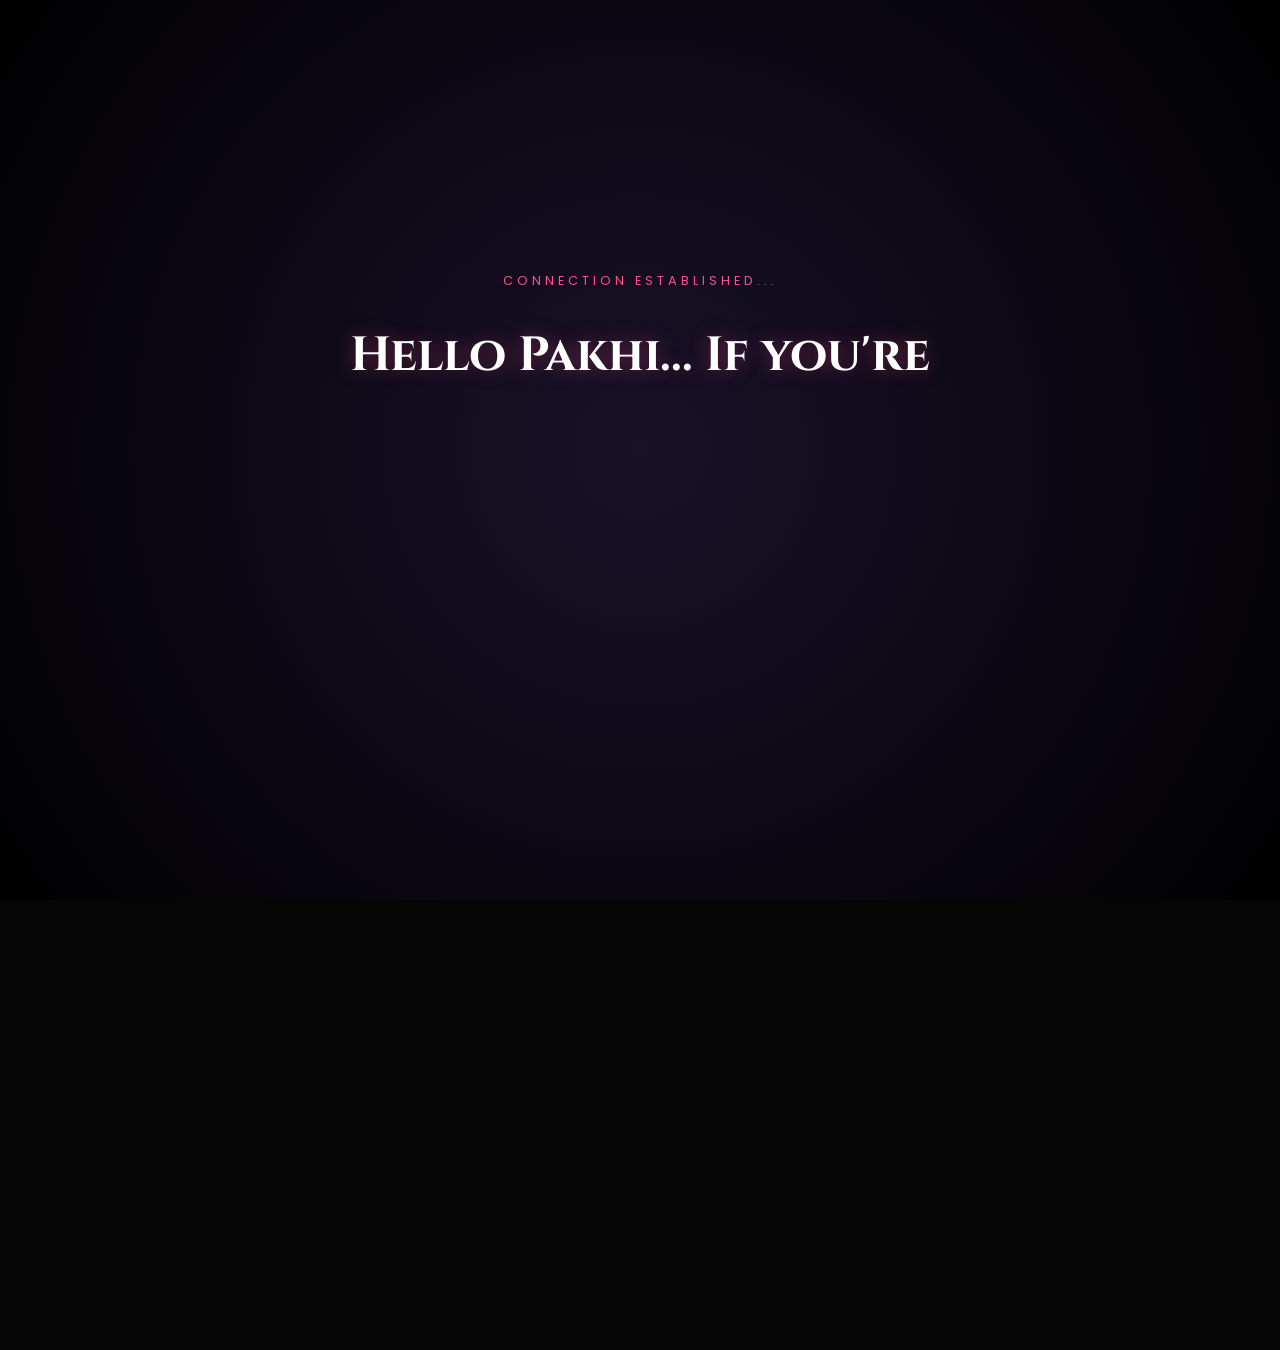
<file: index.html>
<!DOCTYPE html>
<html lang="en">
<head>
  <meta charset="UTF-8" />
  <meta name="viewport" content="width=device-width, initial-scale=1.0"/>
  <title>Transmission Received</title>

  <link rel="stylesheet" href="style.css">

  <link href="https://fonts.googleapis.com/css2?family=Cinzel:wght@400;600&family=Poppins:wght@300;400;500&display=swap" rel="stylesheet">
</head>
<body>

  <div class="overlay"></div>

  <div class="container">

    <p class="system-text">CONNECTION ESTABLISHED...</p>

    <h1 id="typewriter"></h1>

    <button id="startBtn">BEGIN INVESTIGATION</button>

  </div>

  <script src="script.js"></script>
</body>
</html>
</file>
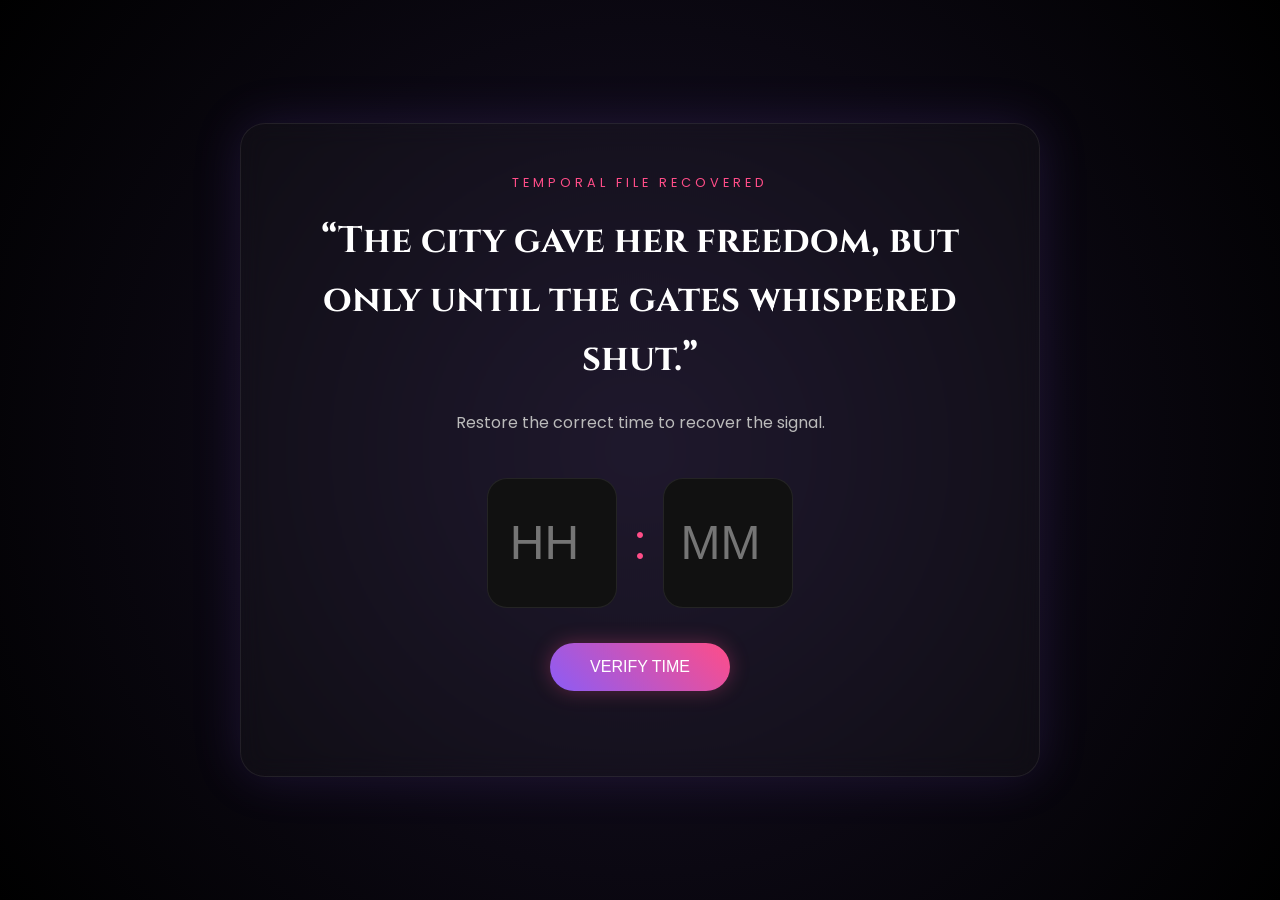
<file: pages/clock.html>
<!DOCTYPE html>
<html lang="en">
<head>
  <meta charset="UTF-8">
  <meta name="viewport" content="width=device-width, initial-scale=1.0">

  <title>Broken Clock</title>

  <link rel="stylesheet" href="../css/clock.css">

  <link href="https://fonts.googleapis.com/css2?family=Cinzel:wght@500&family=Poppins:wght@300;400;500&display=swap" rel="stylesheet">
</head>
<body>

  <div class="background"></div>

  <div class="container">

    <p class="top-text">
      TEMPORAL FILE RECOVERED
    </p>

    <h1>
      “The city gave her freedom,
      but only until the gates whispered shut.”
    </h1>

    <p class="sub">
      Restore the correct time to recover the signal.
    </p>

    <div class="clock-box">

      <input
        type="number"
        id="hour"
        placeholder="HH"
        min="1"
        max="12"
      >

      <span>:</span>

      <input
        type="number"
        id="minute"
        placeholder="MM"
        min="0"
        max="59"
      >

    </div>

    <button id="verifyBtn">
      VERIFY TIME
    </button>

    <div id="result"></div>

  </div>

  <script src="../js/clock.js"></script>

</body>
</html>
</file>
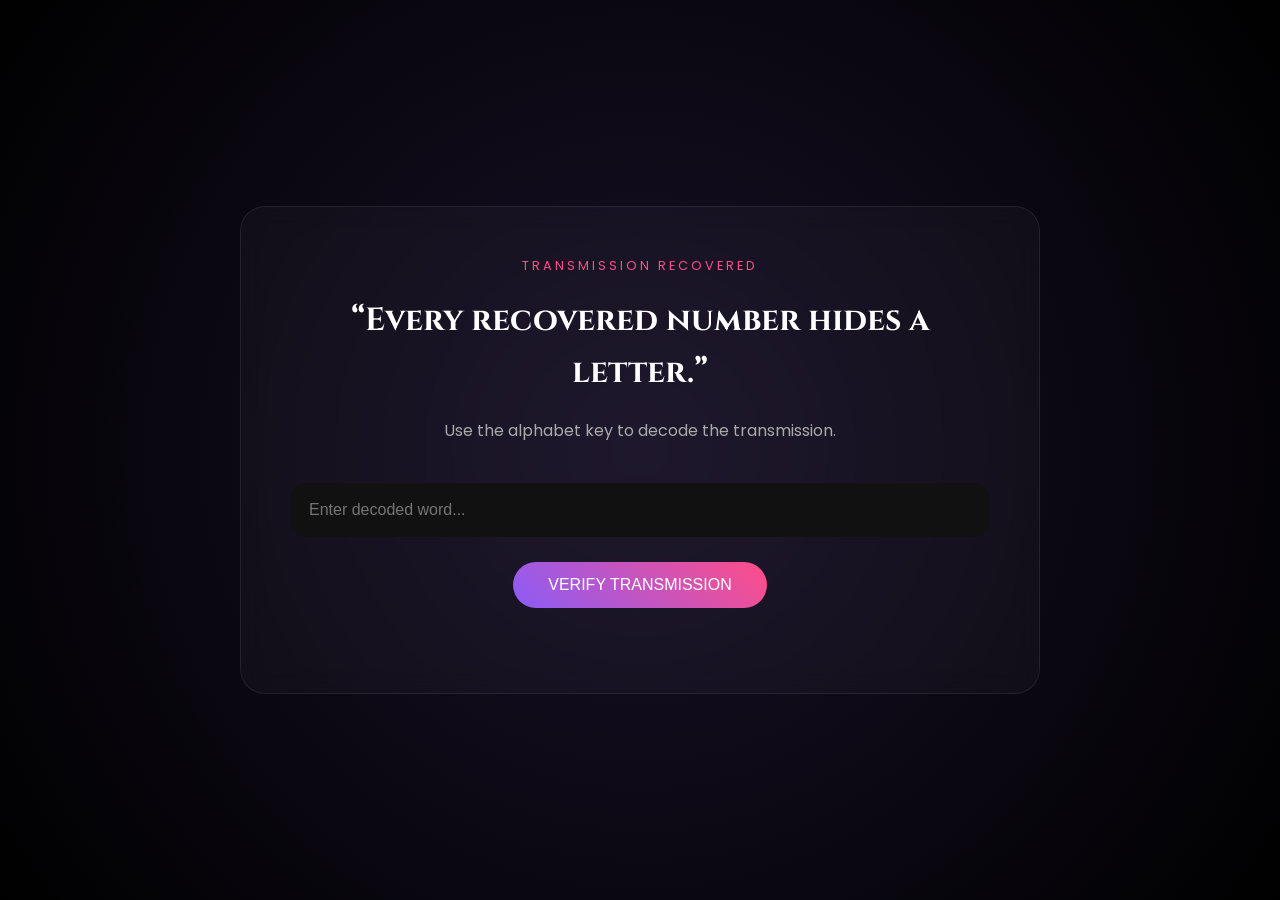
<file: pages/decode.html>
<!DOCTYPE html>
<html lang="en">
<head>
  <meta charset="UTF-8">
  <meta name="viewport" content="width=device-width, initial-scale=1.0">

  <title>Decode Transmission</title>

  <link rel="stylesheet" href="../css/decode.css">

  <link href="https://fonts.googleapis.com/css2?family=Cinzel:wght@500&family=Poppins:wght@300;400;500&display=swap" rel="stylesheet">
</head>
<body>

  <div class="background"></div>

  <div class="container">

    <p class="top-text">
      TRANSMISSION RECOVERED
    </p>

    <h1>
      “Every recovered number hides a letter.”
    </h1>

    <p class="sub">
      Use the alphabet key to decode the transmission.
    </p>

    <div class="code-box">

      

    </div>

    <input
      type="text"
      id="answer"
      placeholder="Enter decoded word..."
    >

    <button id="decodeBtn">
      VERIFY TRANSMISSION
    </button>

    <div id="result"></div>

  </div>

  <script src="../js/decode.js"></script>

</body>
</html>
</file>
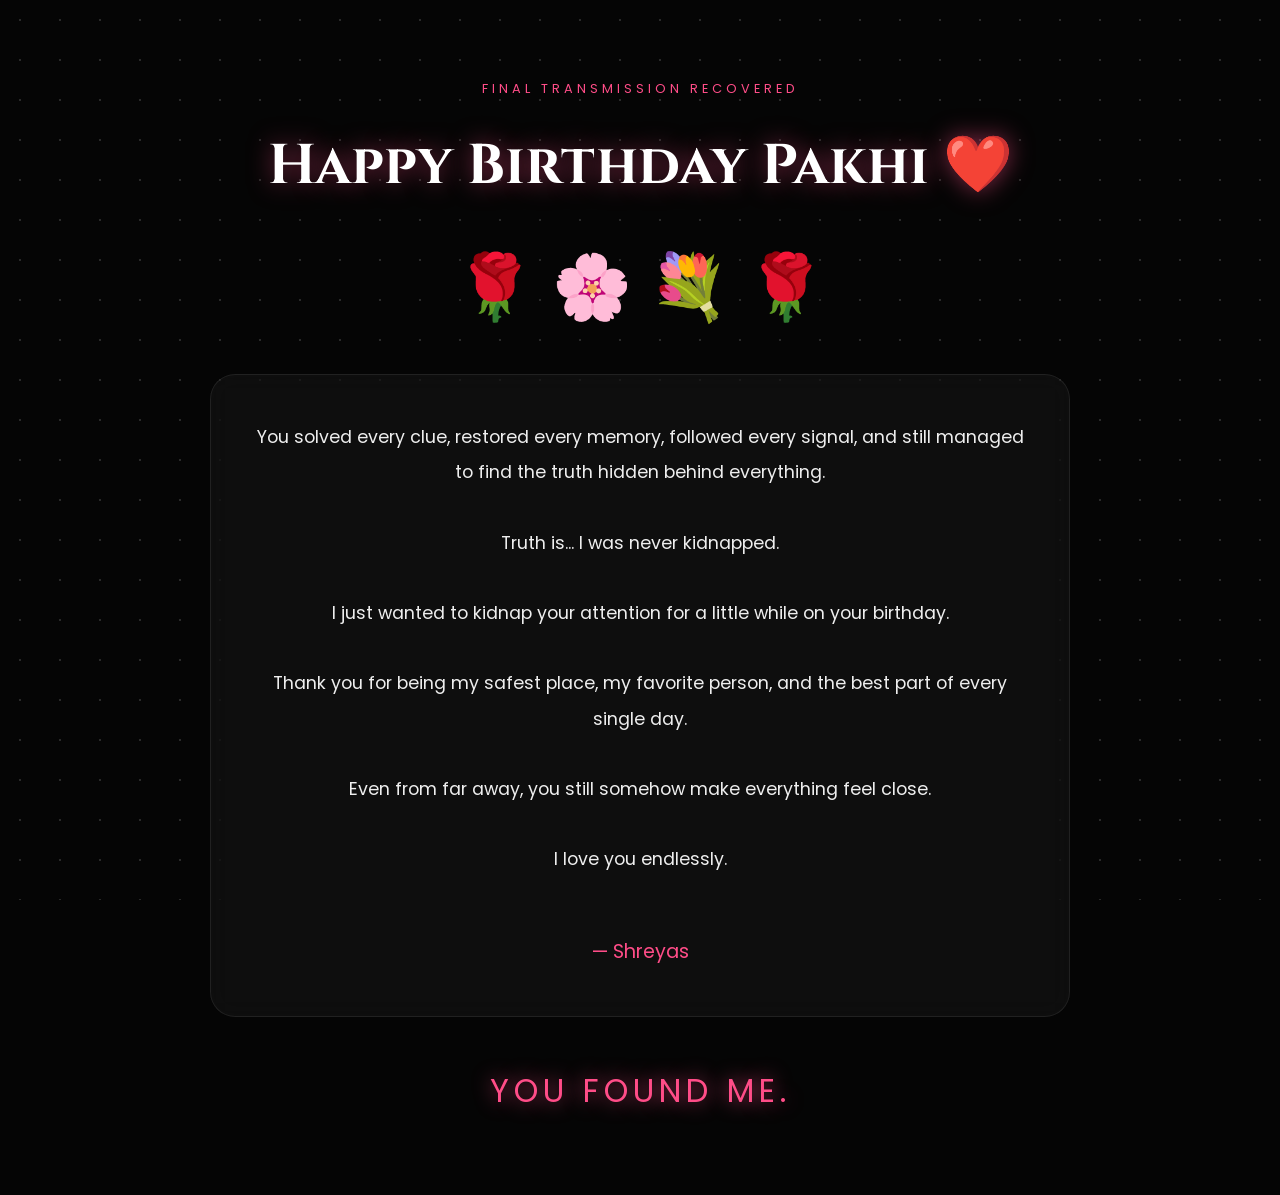
<file: pages/realfinal.html>
<!DOCTYPE html>
<html lang="en">
<head>
  <meta charset="UTF-8">
  <meta name="viewport" content="width=device-width, initial-scale=1.0">

  <title>Happy Birthday Pakhi</title>

  <link rel="stylesheet" href="../css/realfinal.css">

  <link href="https://fonts.googleapis.com/css2?family=Cinzel:wght@500&family=Poppins:wght@300;400;500&display=swap" rel="stylesheet">
</head>
<body>

  <div class="stars"></div>

  <div class="container">

    <p class="top-text">
      FINAL TRANSMISSION RECOVERED
    </p>

    <h1 id="title">
      Happy Birthday Pakhi ❤️
    </h1>

    <div class="flowers">
      🌹 🌸 💐 🌹
    </div>

    <div class="letter">

      <p>
        You solved every clue,
        restored every memory,
        followed every signal,
        and still managed to find the truth hidden behind everything.
      </p>

      <br>

      <p>
        Truth is...
        I was never kidnapped.
      </p>

      <br>

      <p>
        I just wanted to kidnap your attention for a little while on your birthday.
      </p>

      <br>

      <p>
        Thank you for being my safest place,
        my favorite person,
        and the best part of every single day.
      </p>

      <br>

      <p>
        Even from far away,
        you still somehow make everything feel close.
      </p>

      <br>

      <p>
        I love you endlessly.
      </p>

      <br>

      <p class="sign">
        — Shreyas
      </p>

    </div>

    <div class="final-glow">
      YOU FOUND ME.
    </div>

  </div>

  <script src="../js/realfinal.js"></script>

</body>
</html>
</file>
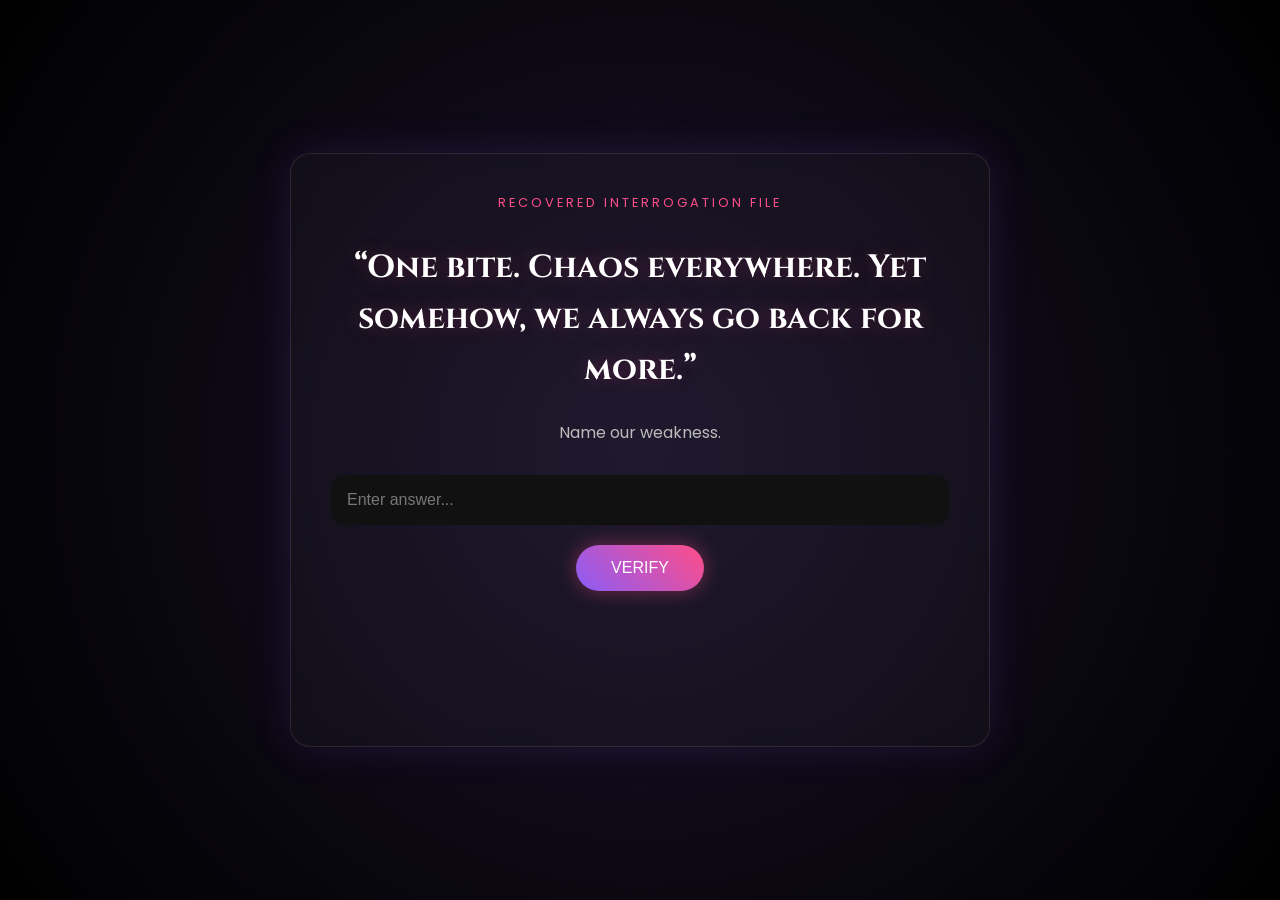
<file: pages/riddle.html>
<!DOCTYPE html>
<html lang="en">
<head>
  <meta charset="UTF-8">
  <meta name="viewport" content="width=device-width, initial-scale=1.0">

  <title>Recovered File</title>

  <link rel="stylesheet" href="../css/riddle.css">

  <link href="https://fonts.googleapis.com/css2?family=Cinzel:wght@500&family=Poppins:wght@300;400;500&display=swap" rel="stylesheet">
</head>
<body>

  <div class="background"></div>

  <div class="container">

    <p class="top-text">RECOVERED INTERROGATION FILE</p>

    <h1>
      “One bite.
      Chaos everywhere.
      Yet somehow,
      we always go back for more.”
    </h1>

    <p class="question">
      Name our weakness.
    </p>

    <input
      type="text"
      id="answer"
      placeholder="Enter answer..."
    >

    <button id="submitBtn">
      VERIFY
    </button>

    <div id="result"></div>

  </div>

  <script src="../js/riddle.js"></script>

</body>
</html>
</file>
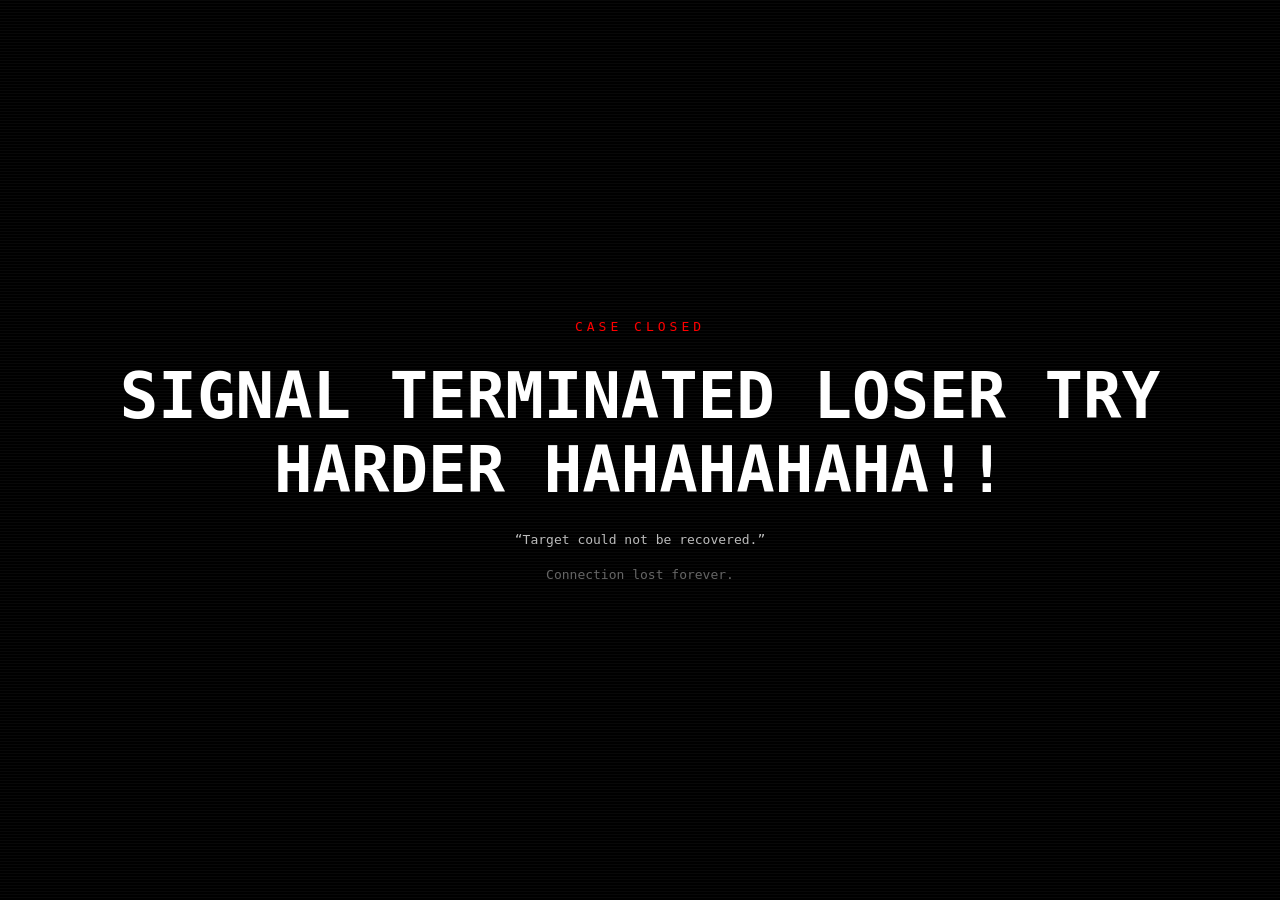
<file: pages/sike.html>
<!DOCTYPE html>
<html lang="en">
<head>

  <meta charset="UTF-8">
  <meta name="viewport" content="width=device-width, initial-scale=1.0">

  <title>Case Closed</title>

  <link rel="stylesheet" href="../css/sike.css">

  <!-- if you found this,
       you were always smarter than me -->

  <!-- the real file is:
       realfinal.html -->

</head>
<body>

  <div class="glitch"></div>

  <div class="container">

    <p class="top-text">
      CASE CLOSED
    </p>

    <h1>
      SIGNAL TERMINATED LOSER TRY HARDER HAHAHAHAHA!!
    </h1>

    <p class="message">
      “Target could not be recovered.”
    </p>

    <p class="small">
      Connection lost forever.
    </p>

  </div>

  <script src="../js/sike.js"></script>

</body>
</html>
</file>
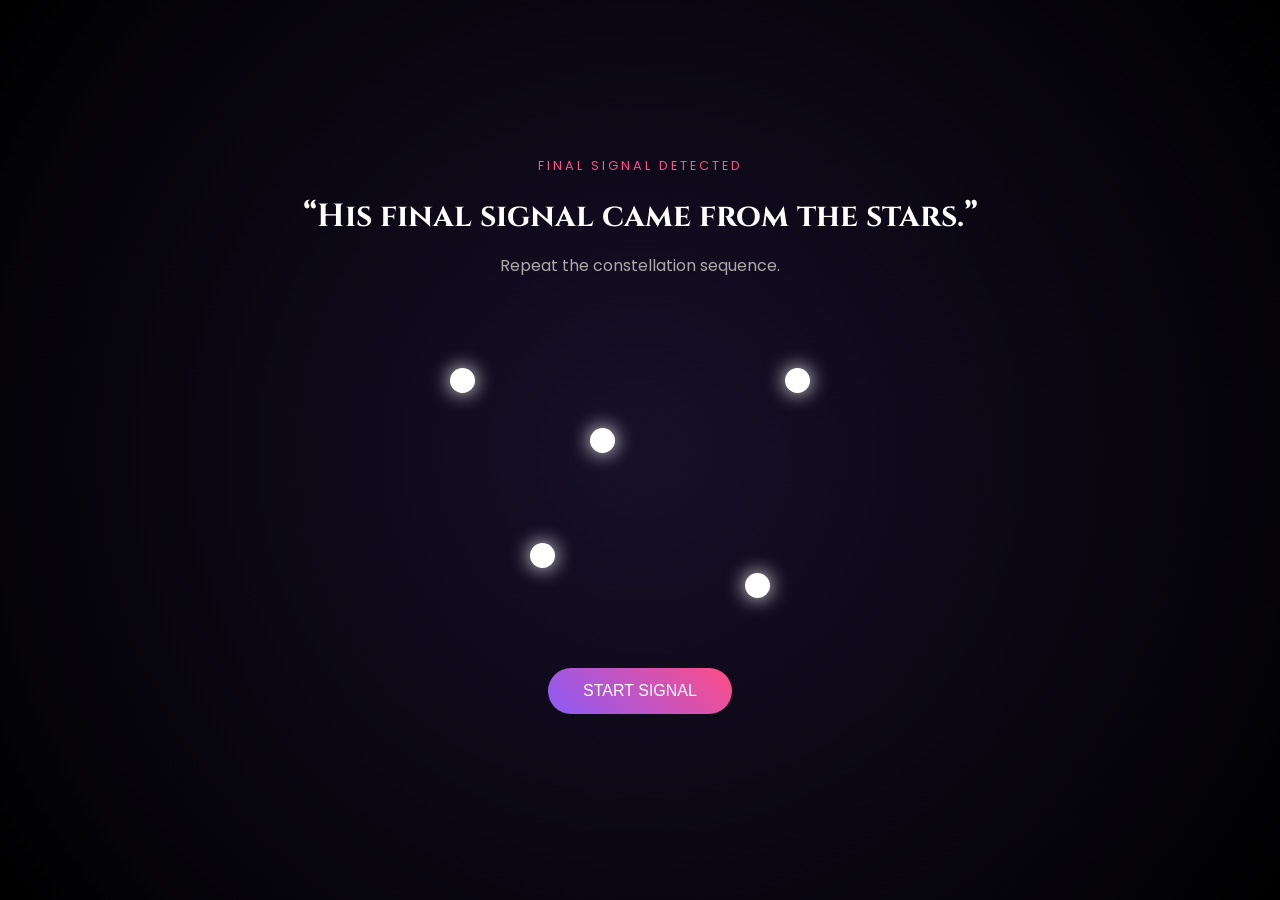
<file: pages/stars.html>
<!DOCTYPE html>
<html lang="en">
<head>
  <meta charset="UTF-8">
  <meta name="viewport" content="width=device-width, initial-scale=1.0">

  <title>Final Signal</title>

  <link rel="stylesheet" href="../css/stars.css">

  <link href="https://fonts.googleapis.com/css2?family=Cinzel:wght@500&family=Poppins:wght@300;400;500&display=swap" rel="stylesheet">
</head>
<body>

  <div class="background"></div>

  <div class="container">

    <p class="top-text">
      FINAL SIGNAL DETECTED
    </p>

    <h1>
      “His final signal came from the stars.”
    </h1>

    <p class="sub">
      Repeat the constellation sequence.
    </p>

    <div class="stars">

      <div class="star" data-id="0"></div>
      <div class="star" data-id="1"></div>
      <div class="star" data-id="2"></div>
      <div class="star" data-id="3"></div>
      <div class="star" data-id="4"></div>

    </div>

    <button id="startBtn">
      START SIGNAL
    </button>

    <div id="result"></div>

  </div>

  <script src="../js/stars.js"></script>

</body>
</html>
</file>
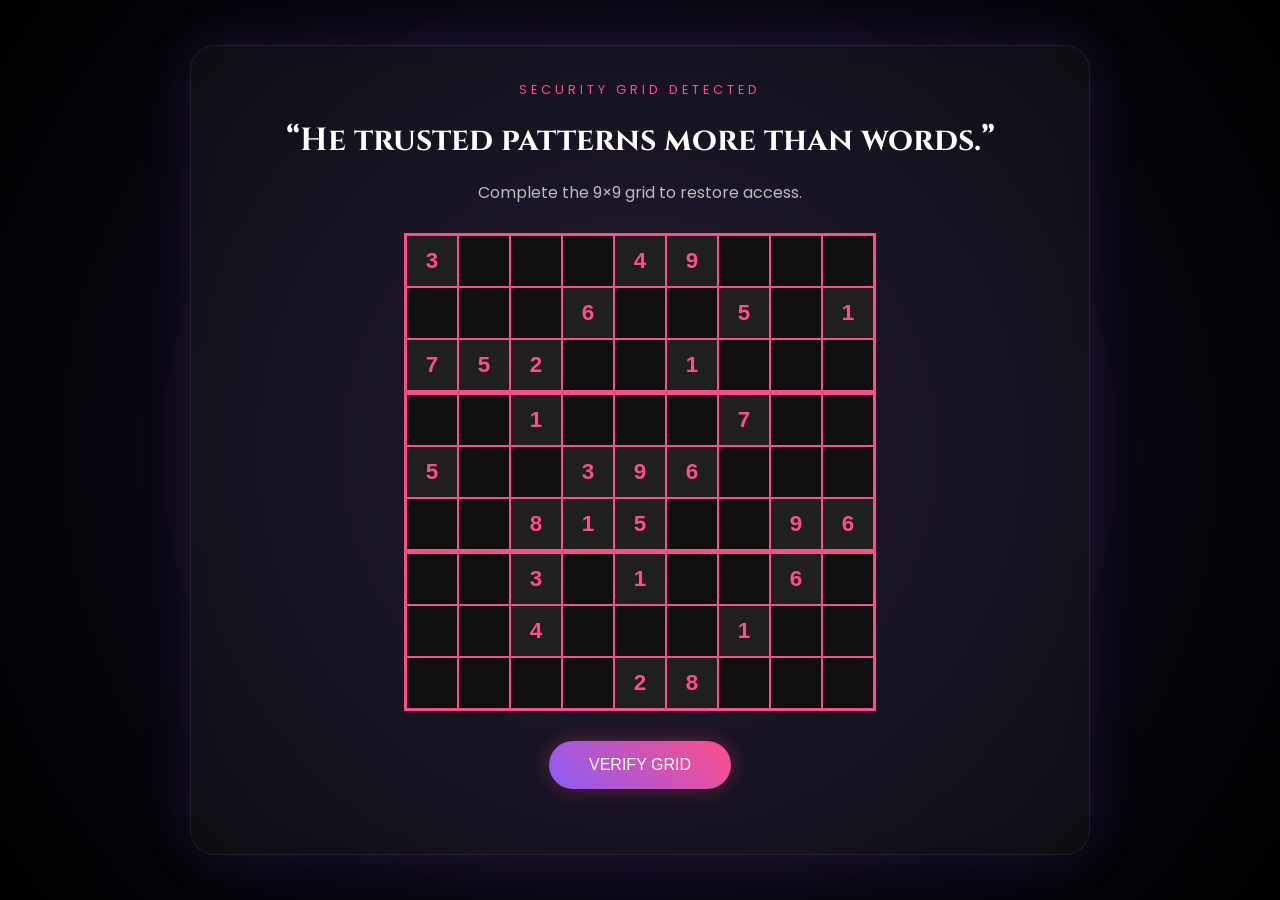
<file: pages/sudoku.html>
<!DOCTYPE html>
<html lang="en">
<head>
  <meta charset="UTF-8">
  <meta name="viewport" content="width=device-width, initial-scale=1.0">
  <title>Security Grid</title>

  <link rel="stylesheet" href="../css/sudoku.css">
  <link href="https://fonts.googleapis.com/css2?family=Cinzel:wght@500&family=Poppins:wght@300;400;500&display=swap" rel="stylesheet">
</head>
<body>

  <div class="background"></div>

  <div class="container">
    <p class="top-text">SECURITY GRID DETECTED</p>

    <h1>“He trusted patterns more than words.”</h1>

    <p class="sub">
      Complete the 9×9 grid to restore access.
    </p>

    <div class="sudoku" id="sudokuGrid"></div>

    <button id="checkBtn">VERIFY GRID</button>

    <div id="result"></div>
  </div>

  <script src="../js/sudoku.js"></script>

</body>
</html>
</file>
<file: style.css>
*{
  margin:0;
  padding:0;
  box-sizing:border-box;
}

body{
  height:100vh;
  background:#050505;
  overflow:hidden;
  font-family:'Poppins',sans-serif;
  color:white;
  display:flex;
  justify-content:center;
  align-items:center;
  position:relative;
}

/* animated stars */

body::before{
  content:'';
  position:absolute;
  width:200%;
  height:200%;
  background:url('https://www.transparenttextures.com/patterns/stardust.png');
  animation:moveStars 90s linear infinite;
  opacity:0.25;
}

@keyframes moveStars{
  from{
    transform:translateY(0);
  }
  to{
    transform:translateY(-500px);
  }
}

.overlay{
  position:absolute;
  inset:0;
  background:radial-gradient(circle at center,
  rgba(139,92,246,0.15),
  rgba(0,0,0,0.95));
}

.container{
  position:relative;
  z-index:10;
  text-align:center;
  width:80%;
  max-width:800px;
}

.system-text{
  letter-spacing:4px;
  color:#ff4d88;
  margin-bottom:30px;
  font-size:0.8rem;
}

h1{
  font-family:'Cinzel',serif;
  font-size:3rem;
  line-height:1.5;
  min-height:220px;
  text-shadow:0 0 20px rgba(255,77,136,0.4);
}

button{
  margin-top:40px;
  padding:15px 40px;
  border:none;
  background:linear-gradient(45deg,#8b5cf6,#ff4d88);
  color:white;
  font-size:1rem;
  border-radius:40px;
  cursor:pointer;
  transition:0.4s;
  opacity:0;
  pointer-events:none;
  box-shadow:0 0 20px rgba(255,77,136,0.4);
}

button:hover{
  transform:scale(1.08);
}

button.show{
  opacity:1;
  pointer-events:auto;
}
</file>
<file: css/clock.css>
*{
  margin:0;
  padding:0;
  box-sizing:border-box;
}

body{
  background:#050505;
  color:white;
  font-family:'Poppins',sans-serif;
  min-height:100vh;
  display:flex;
  justify-content:center;
  align-items:center;
  overflow:hidden;
  position:relative;
}

.background{
  position:absolute;
  inset:0;

  background:
  radial-gradient(circle at center,
  rgba(139,92,246,0.14),
  rgba(0,0,0,0.98));
}

.container{
  position:relative;
  z-index:2;

  width:90%;
  max-width:800px;

  text-align:center;

  padding:50px;

  border-radius:25px;

  background:rgba(255,255,255,0.03);

  border:1px solid rgba(255,255,255,0.08);

  backdrop-filter:blur(12px);

  box-shadow:
  0 0 50px rgba(139,92,246,0.15);
}

.top-text{
  color:#ff4d88;

  letter-spacing:4px;

  margin-bottom:20px;

  font-size:0.8rem;
}

h1{
  font-family:'Cinzel',serif;

  margin-bottom:20px;

  line-height:1.6;

  font-size:2.3rem;
}

.sub{
  color:#bbb;

  margin-bottom:40px;

  line-height:1.8;

  font-size:1rem;
}

.clock-box{
  display:flex;

  justify-content:center;

  align-items:center;

  gap:18px;

  margin-bottom:35px;
}

.clock-box input{
  width:130px;
  height:130px;

  text-align:center;

  font-size:3rem;

  border:none;

  outline:none;

  border-radius:20px;

  background:#111;

  color:white;

  border:1px solid rgba(255,255,255,0.08);

  transition:0.2s;
}

.clock-box input:focus{
  border:1px solid #ff4d88;

  box-shadow:
  0 0 18px rgba(255,77,136,0.4);
}

.clock-box span{
  font-size:3rem;

  color:#ff4d88;
}

button{
  padding:15px 40px;

  border:none;

  border-radius:40px;

  background:
  linear-gradient(45deg,#8b5cf6,#ff4d88);

  color:white;

  cursor:pointer;

  font-size:1rem;

  transition:0.3s;

  box-shadow:
  0 0 20px rgba(255,77,136,0.3);
}

button:hover{
  transform:scale(1.05);
}

#result{
  margin-top:35px;
}
</file>
<file: css/decode.css>
*{
  margin:0;
  padding:0;
  box-sizing:border-box;
}

body{
  background:#040404;
  color:white;
  font-family:'Poppins',sans-serif;
  min-height:100vh;
  display:flex;
  justify-content:center;
  align-items:center;
  overflow:hidden;
  position:relative;
}

.background{
  position:absolute;
  inset:0;

  background:
  radial-gradient(circle at center,
  rgba(139,92,246,0.15),
  rgba(0,0,0,0.98));
}

.container{
  position:relative;
  z-index:2;

  width:90%;
  max-width:800px;

  text-align:center;

  padding:50px;

  border-radius:25px;

  background:rgba(255,255,255,0.03);

  border:1px solid rgba(255,255,255,0.08);

  backdrop-filter:blur(12px);
}

.top-text{
  color:#ff4d88;
  letter-spacing:3px;
  margin-bottom:20px;
  font-size:0.8rem;
}

h1{
  font-family:'Cinzel',serif;
  margin-bottom:20px;
  line-height:1.6;
}

.sub{
  color:#aaa;
  margin-bottom:40px;
}

.code-box{
  margin-bottom:40px;
}

.numbers{
  font-size:2.5rem;

  letter-spacing:10px;

  color:#ff4d88;

  margin-bottom:20px;

  text-shadow:0 0 20px rgba(255,77,136,0.5);
}

.hint{
  color:#888;
  font-size:0.95rem;
}

input{
  width:100%;
  padding:18px;

  border:none;
  outline:none;

  border-radius:15px;

  background:#111;

  color:white;

  font-size:1rem;

  margin-bottom:25px;
}

button{
  padding:14px 35px;

  border:none;

  border-radius:40px;

  background:linear-gradient(45deg,#8b5cf6,#ff4d88);

  color:white;

  cursor:pointer;

  font-size:1rem;
}

#result{
  margin-top:35px;
}
</file>
<file: css/realfinal.css>
*{
  margin:0;
  padding:0;
  box-sizing:border-box;
}

body{
  background:#050505;
  color:white;
  font-family:'Poppins',sans-serif;
  overflow-x:hidden;
  min-height:100vh;
  position:relative;
}

.stars{
  position:fixed;
  inset:0;

  background:
  radial-gradient(white 1px, transparent 1px);

  background-size:40px 40px;

  opacity:0.15;

  animation:moveStars 30s linear infinite;
}

@keyframes moveStars{

  from{
    transform:translateY(0);
  }

  to{
    transform:translateY(-100px);
  }

}

.container{
  width:90%;
  max-width:900px;

  margin:auto;

  padding:80px 20px;

  text-align:center;

  position:relative;
  z-index:2;
}

.top-text{
  color:#ff4d88;

  letter-spacing:4px;

  margin-bottom:30px;

  font-size:0.8rem;
}

h1{
  font-family:'Cinzel',serif;

  font-size:3.5rem;

  margin-bottom:35px;

  text-shadow:
  0 0 25px rgba(255,77,136,0.5);
}

.flowers{
  font-size:4rem;

  margin-bottom:40px;

  animation:float 3s ease-in-out infinite;
}

@keyframes float{

  0%{
    transform:translateY(0px);
  }

  50%{
    transform:translateY(-10px);
  }

  100%{
    transform:translateY(0px);
  }

}

.letter{
  background:rgba(255,255,255,0.04);

  border:1px solid rgba(255,255,255,0.08);

  border-radius:25px;

  padding:45px;

  backdrop-filter:blur(12px);

  line-height:2;

  font-size:1.1rem;

  color:#eee;
}

.sign{
  margin-top:20px;

  color:#ff4d88;

  font-size:1.2rem;
}

.final-glow{
  margin-top:50px;

  font-size:2rem;

  color:#ff4d88;

  letter-spacing:5px;

  text-shadow:
  0 0 20px rgba(255,77,136,0.8);

  animation:pulse 2s infinite alternate;
}

@keyframes pulse{

  from{
    opacity:0.7;
  }

  to{
    opacity:1;
  }

}
</file>
<file: css/riddle.css>
*{
  margin:0;
  padding:0;
  box-sizing:border-box;
}

body{
  height:100vh;
  overflow:hidden;
  background:#050505;
  font-family:'Poppins',sans-serif;
  color:white;
  display:flex;
  justify-content:center;
  align-items:center;
  position:relative;
}

.background{
  position:absolute;
  inset:0;
  background:
  radial-gradient(circle at center,
  rgba(139,92,246,0.15),
  rgba(0,0,0,0.95));

  animation:pulse 6s infinite alternate;
}

@keyframes pulse{
  from{
    transform:scale(1);
  }

  to{
    transform:scale(1.05);
  }
}

.container{
  position:relative;
  z-index:2;

  width:90%;
  max-width:700px;

  text-align:center;

  padding:40px;

  border:1px solid rgba(255,255,255,0.1);

  background:rgba(255,255,255,0.03);

  backdrop-filter:blur(10px);

  border-radius:20px;

  box-shadow:0 0 40px rgba(139,92,246,0.15);
}

.top-text{
  color:#ff4d88;

  letter-spacing:3px;

  margin-bottom:30px;

  font-size:0.8rem;
}

h1{
  font-family:'Cinzel',serif;

  font-size:2rem;

  line-height:1.6;

  margin-bottom:25px;

  text-shadow:0 0 20px rgba(255,77,136,0.3);
}

.question{
  color:#bbbbbb;

  margin-bottom:30px;

  font-size:1rem;
}

input{
  width:100%;

  padding:16px;

  border:none;

  outline:none;

  border-radius:12px;

  background:#111;

  color:white;

  font-size:1rem;

  margin-bottom:20px;
}

input::placeholder{
  color:#777;
}

button{
  padding:14px 35px;

  border:none;

  border-radius:40px;

  background:linear-gradient(45deg,#8b5cf6,#ff4d88);

  color:white;

  cursor:pointer;

  font-size:1rem;

  transition:0.3s;

  box-shadow:0 0 20px rgba(255,77,136,0.4);
}

button:hover{
  transform:scale(1.05);
}

#result{
  margin-top:35px;

  font-size:1.1rem;

  min-height:80px;
}
</file>
<file: css/sike.css>
*{
  margin:0;
  padding:0;
  box-sizing:border-box;
}

body{
  background:black;
  color:white;
  font-family:monospace;
  height:100vh;
  display:flex;
  justify-content:center;
  align-items:center;
  overflow:hidden;
  position:relative;
}

.glitch{
  position:absolute;
  inset:0;

  background:
  repeating-linear-gradient(
    to bottom,
    rgba(255,255,255,0.03),
    rgba(255,255,255,0.03) 1px,
    transparent 1px,
    transparent 3px
  );

  animation:flicker 0.15s infinite;
}

@keyframes flicker{

  0%{
    opacity:0.95;
  }

  50%{
    opacity:1;
  }

  100%{
    opacity:0.92;
  }

}

.container{
  position:relative;
  z-index:2;
  text-align:center;
}

.top-text{
  color:red;
  letter-spacing:4px;
  margin-bottom:25px;
}

h1{
  font-size:4rem;
  margin-bottom:25px;
}

.message{
  color:#bbb;
  margin-bottom:20px;
}

.small{
  color:#666;
}
</file>
<file: css/stars.css>
*{
  margin:0;
  padding:0;
  box-sizing:border-box;
}

body{
  background:#020205;
  color:white;
  font-family:'Poppins',sans-serif;
  min-height:100vh;
  display:flex;
  justify-content:center;
  align-items:center;
  overflow:hidden;
  position:relative;
}

.background{
  position:absolute;
  inset:0;

  background:
  radial-gradient(circle at center,
  rgba(139,92,246,0.15),
  rgba(0,0,0,0.98));
}

.container{
  position:relative;
  z-index:2;
  text-align:center;
}

.top-text{
  color:#ff4d88;
  letter-spacing:3px;
  margin-bottom:20px;
  font-size:0.8rem;
}

h1{
  font-family:'Cinzel',serif;
  margin-bottom:15px;
}

.sub{
  color:#aaa;
  margin-bottom:50px;
}

.stars{
  width:500px;
  height:300px;

  margin:auto;

  position:relative;
}

.star{
  width:25px;
  height:25px;

  border-radius:50%;

  background:white;

  position:absolute;

  cursor:pointer;

  box-shadow:0 0 20px white;

  transition:0.3s;
}

.star.active{
  background:#ff4d88;

  box-shadow:0 0 40px #ff4d88;

  transform:scale(1.4);
}

.star:nth-child(1){
  top:40px;
  left:60px;
}

.star:nth-child(2){
  top:100px;
  left:200px;
}

.star:nth-child(3){
  top:40px;
  right:80px;
}

.star:nth-child(4){
  bottom:60px;
  left:140px;
}

.star:nth-child(5){
  bottom:30px;
  right:120px;
}

button{
  margin-top:40px;

  padding:14px 35px;

  border:none;

  border-radius:40px;

  background:linear-gradient(45deg,#8b5cf6,#ff4d88);

  color:white;

  cursor:pointer;

  font-size:1rem;
}

#result{
  margin-top:30px;
}
</file>
<file: css/sudoku.css>
* {
  margin: 0;
  padding: 0;
  box-sizing: border-box;
}

body {
  background: #030303;
  color: white;
  font-family: 'Poppins', sans-serif;
  min-height: 100vh;
  display: flex;
  justify-content: center;
  align-items: center;
  padding: 30px 0;
  position: relative;
}

.background {
  position: fixed;
  inset: 0;
  background: radial-gradient(
    circle at center,
    rgba(139, 92, 246, 0.18),
    rgba(0, 0, 0, 0.98)
  );
}

.container {
  position: relative;
  z-index: 2;
  width: 95%;
  max-width: 900px;
  text-align: center;
  padding: 35px;
  border-radius: 25px;
  background: rgba(255, 255, 255, 0.04);
  border: 1px solid rgba(255, 255, 255, 0.08);
  backdrop-filter: blur(12px);
  box-shadow: 0 0 50px rgba(139, 92, 246, 0.15);
}

.top-text {
  color: #ff4d88;
  letter-spacing: 4px;
  margin-bottom: 18px;
  font-size: 0.8rem;
}

h1 {
  font-family: 'Cinzel', serif;
  margin-bottom: 15px;
  line-height: 1.5;
  font-size: 2rem;
}

.sub {
  color: #bbb;
  margin-bottom: 28px;
}

/* ===== SUDOKU GRID ===== */

.sudoku {
  display: grid;
  grid-template-columns: repeat(9, 50px);
  gap: 2px;
  justify-content: center;
  margin: 0 auto 30px;
  background: #ff4d88;
  padding: 3px;
  width: fit-content;
}

.sudoku input {
  width: 50px;
  height: 50px;
  text-align: center;
  font-size: 1.4rem;
  border: none;
  outline: none;
  background: #0f0f0f;
  color: white;
}

.sudoku input:disabled {
  background: #1f1f1f;
  color: #ff4d88;
  font-weight: bold;
}

.sudoku input:focus {
  box-shadow: inset 0 0 10px rgba(255, 77, 136, 0.6);
}

/* Thick vertical lines after columns 3 and 6 */
.sudoku input:nth-child(9n + 3),
.sudoku input:nth-child(9n + 6) {
  margin-right: 3px;
}

/* Thick horizontal lines after rows 3 and 6 */
.sudoku input:nth-child(n + 19):nth-child(-n + 27),
.sudoku input:nth-child(n + 46):nth-child(-n + 54) {
  margin-bottom: 3px;
}

/* ===== BUTTON ===== */

button {
  padding: 15px 40px;
  border: none;
  border-radius: 40px;
  background: linear-gradient(45deg, #8b5cf6, #ff4d88);
  color: white;
  cursor: pointer;
  font-size: 1rem;
  box-shadow: 0 0 20px rgba(255, 77, 136, 0.3);
  transition: 0.3s;
}

button:hover {
  transform: scale(1.05);
}

#result {
  margin-top: 30px;
}

/* Mobile */
@media (max-width: 600px) {
  .sudoku {
    grid-template-columns: repeat(9, 34px);
  }

  .sudoku input {
    width: 34px;
    height: 34px;
    font-size: 1rem;
  }

  .container {
    padding: 25px 10px;
  }
}
</file>
